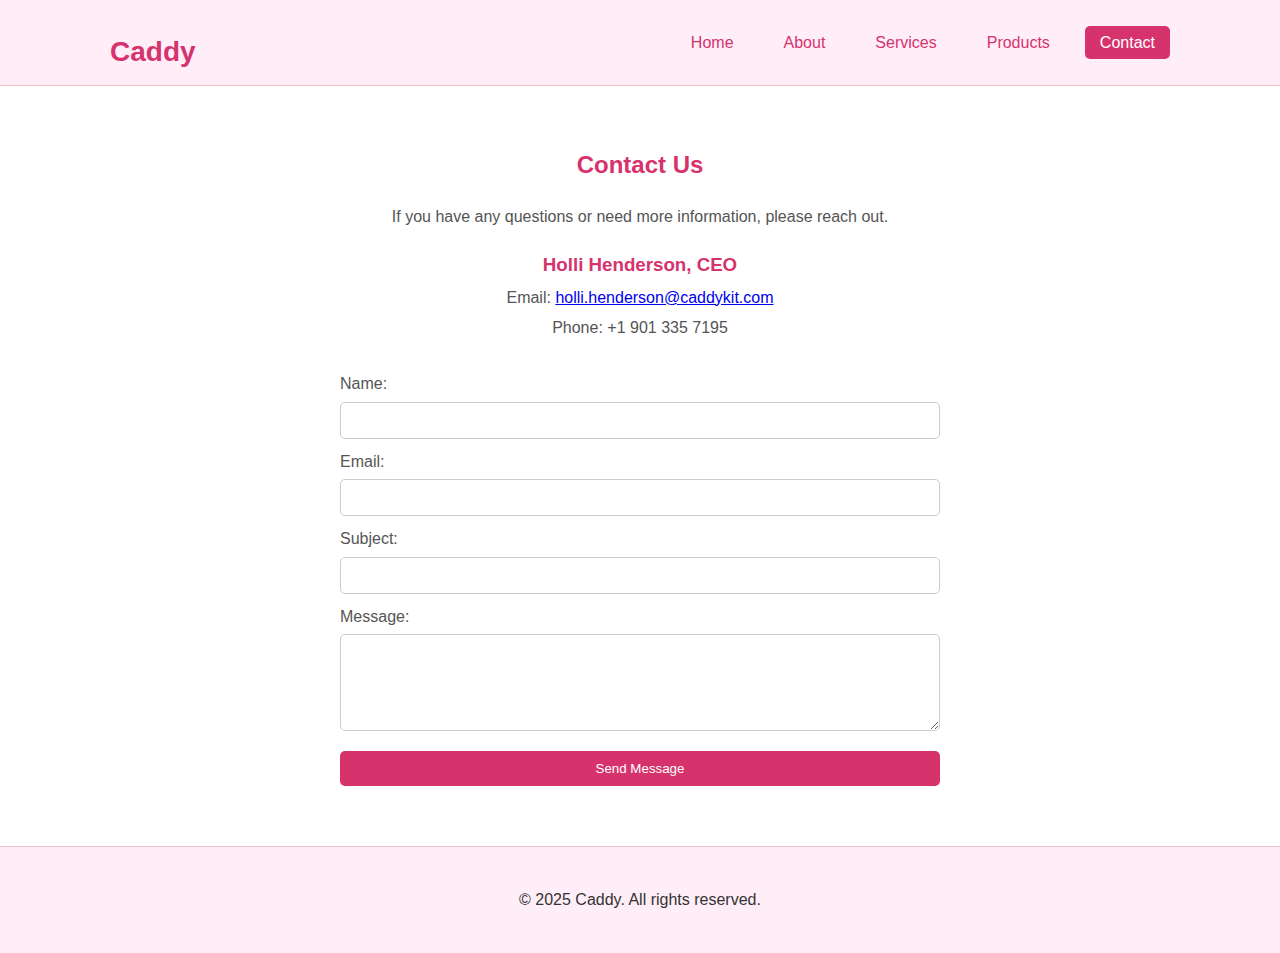
<file: contact.html>
<!DOCTYPE html>
<html lang="en">
<head>
  <meta charset="UTF-8">
  <meta name="viewport" content="width=device-width, initial-scale=1">
  <title>Contact - Caddy</title>
  <link rel="stylesheet" href="style.css">
</head>
<body>
  <!-- Sticky Header -->
  <header id="header">
    <div class="container header-container">
      <h1 class="logo">Caddy</h1>
      <nav>
        <ul>
          <li><a href="index.html">Home</a></li>
          <li><a href="about.html">About</a></li>
          <li><a href="services.html">Services</a></li>
          <li><a href="products.html">Products</a></li>
          <li><a href="contact.html" class="active">Contact</a></li>
        </ul>
      </nav>
    </div>
  </header>

  <!-- Contact Section -->
  <section class="contact">
    <div class="container">
      <h2>Contact Us</h2>
      <p>If you have any questions or need more information, please reach out.</p>
      <div class="contact-info">
        <h3>Holli Henderson, CEO</h3>
        <p>Email: <a href="mailto:holli.henderson@caddykit.com">holli.henderson@caddykit.com</a></p>
        <p>Phone: +1 901 335 7195</p>
      </div>
      <form action="mailto:holli.henderson@caddykit.com" method="post" enctype="text/plain">
        <label for="name">Name:</label>
        <input type="text" id="name" name="name" required>
        
        <label for="email">Email:</label>
        <input type="email" id="email" name="email" required>
        
        <label for="subject">Subject:</label>
        <input type="text" id="subject" name="subject">
        
        <label for="message">Message:</label>
        <textarea id="message" name="message" rows="5" required></textarea>
        
        <button type="submit">Send Message</button>
      </form>
    </div>
  </section>

  <!-- Footer -->
  <footer>
    <div class="container">
      <p>&copy; 2025 Caddy. All rights reserved.</p>
    </div>
  </footer>

  <!-- JavaScript for Sticky Header -->
  <script>
    window.addEventListener('scroll', function() {
      const header = document.getElementById('header');
      if (window.pageYOffset > 50) {
        header.classList.add('scrolled');
      } else {
        header.classList.remove('scrolled');
      }
    });
  </script>
</body>
</html>
</file>
<file: style.css>
/* Reset and Base */
* {
  margin: 0;
  padding: 0;
  box-sizing: border-box;
}
body {
  font-family: 'Arial', sans-serif;
  line-height: 1.6;
  color: #333;
  background-color: #fff8f8; /* soft pastel background */
}

/* Container */
.container {
  width: 90%;
  max-width: 1100px;
  margin: 0 auto;
  padding: 20px;
}

/* Header and Navigation */
header {
  background: #ffeef8; /* very light pastel */
  padding: 10px 0;
  border-bottom: 1px solid #f4c2c2;
}
header h1 {
  float: left;
  font-size: 28px;
  color: #d6336c;
}
nav {
  float: right;
}
nav ul {
  list-style: none;
  display: flex;
  align-items: center;
}
nav ul li {
  margin-left: 20px;
}
nav ul li a {
  text-decoration: none;
  color: #d6336c;
  padding: 8px 15px;
  transition: background-color 0.3s ease, color 0.3s ease;
  border-radius: 5px;
}
nav ul li a:hover,
nav ul li a.active {
  background-color: #d6336c;
  color: #fff;
}

/* Clearfix */
header::after {
  content: "";
  display: table;
  clear: both;
}

/* Image Highlighting */
.highlight-img {
  border: 3px solid orange; /* This highlights images in orange */
}

/* Hero Section */
.hero {
  background: #ffeef8;
  text-align: center;
  padding: 60px 20px;
  position: relative;
}
.hero-img {
  width: 100%;
  max-height: 400px;
  object-fit: cover;
  border-radius: 10px;
  margin-bottom: 20px;
}
.hero h2 {
  font-size: 40px;
  margin-bottom: 20px;
  color: #d6336c;
}
.hero p {
  font-size: 18px;
  margin-bottom: 30px;
  color: #555;
}
.btn {
  background: #d6336c;
  color: #fff;
  padding: 10px 20px;
  text-decoration: none;
  border-radius: 5px;
  transition: background-color 0.3s ease;
}
.btn:hover {
  background: #b82b5c;
}

/* Features Section */
.features {
  padding: 40px 0;
  background: #fff;
}
.features .feature {
  text-align: center;
  padding: 20px;
  margin-bottom: 20px;
}
.features .feature img {
  width: 100%;
  max-width: 300px;
  border-radius: 10px;
  margin-bottom: 10px;
}
.features .feature h3 {
  margin-bottom: 10px;
  color: #d6336c;
}
.features .feature p {
  color: #555;
}

/* About Section */
.about {
  padding: 40px 0;
  background: #fff;
}
.about h2 {
  text-align: center;
  margin-bottom: 20px;
  color: #d6336c;
}
.about p {
  font-size: 18px;
  color: #555;
  margin-bottom: 20px;
}
.about-img {
  display: block;
  margin: 0 auto 20px;
  max-width: 100%;
  border-radius: 10px;
}

/* Services Section */
.services {
  padding: 40px 0;
  background: #fdfdfd;
}
.services h2 {
  text-align: center;
  margin-bottom: 20px;
  color: #d6336c;
}
.service-item {
  text-align: center;
  margin-bottom: 20px;
}
.service-item img {
  width: 100%;
  max-width: 300px;
  border-radius: 10px;
  margin-bottom: 10px;
}
.service-item h3 {
  margin-bottom: 10px;
  color: #d6336c;
}
.service-item p {
  color: #555;
}

/* Products Section */
.products {
  padding: 40px 0;
  background: #fff;
}
.products h2 {
  text-align: center;
  margin-bottom: 20px;
  color: #d6336c;
}
.product-img {
  display: block;
  margin: 0 auto 20px;
  max-width: 100%;
  border-radius: 10px;
}
.products p {
  font-size: 18px;
  color: #555;
  text-align: center;
}

/* Contact Section */
.contact {
  padding: 40px 0;
  background: #fff;
}
.contact h2 {
  text-align: center;
  margin-bottom: 20px;
  color: #d6336c;
}
.contact p {
  text-align: center;
  color: #555;
  margin-bottom: 20px;
}
.contact-info {
  text-align: center;
  margin-bottom: 20px;
}
.contact-info h3 {
  color: #d6336c;
  margin-bottom: 5px;
}
.contact-info p {
  color: #555;
  margin-bottom: 5px;
}
.contact form {
  max-width: 600px;
  margin: 0 auto;
  display: flex;
  flex-direction: column;
}
.contact form label {
  margin-top: 10px;
  color: #555;
}
.contact form input,
.contact form textarea {
  padding: 10px;
  margin-top: 5px;
  border: 1px solid #ccc;
  border-radius: 5px;
}
.contact form button {
  margin-top: 20px;
  padding: 10px;
  border: none;
  background: #d6336c;
  color: #fff;
  border-radius: 5px;
  cursor: pointer;
  transition: background-color 0.3s ease;
}
.contact form button:hover {
  background: #b82b5c;
}

/* Footer */
footer {
  background: #ffeef8;
  padding: 20px 0;
  text-align: center;
  border-top: 1px solid #f4c2c2;
}
.interactive-image {
  transition: transform 0.3s ease, filter 0.3s ease;
}

.interactive-image:hover {
  transform: scale(1.05);
  filter: brightness(1.2);
}
</file>
